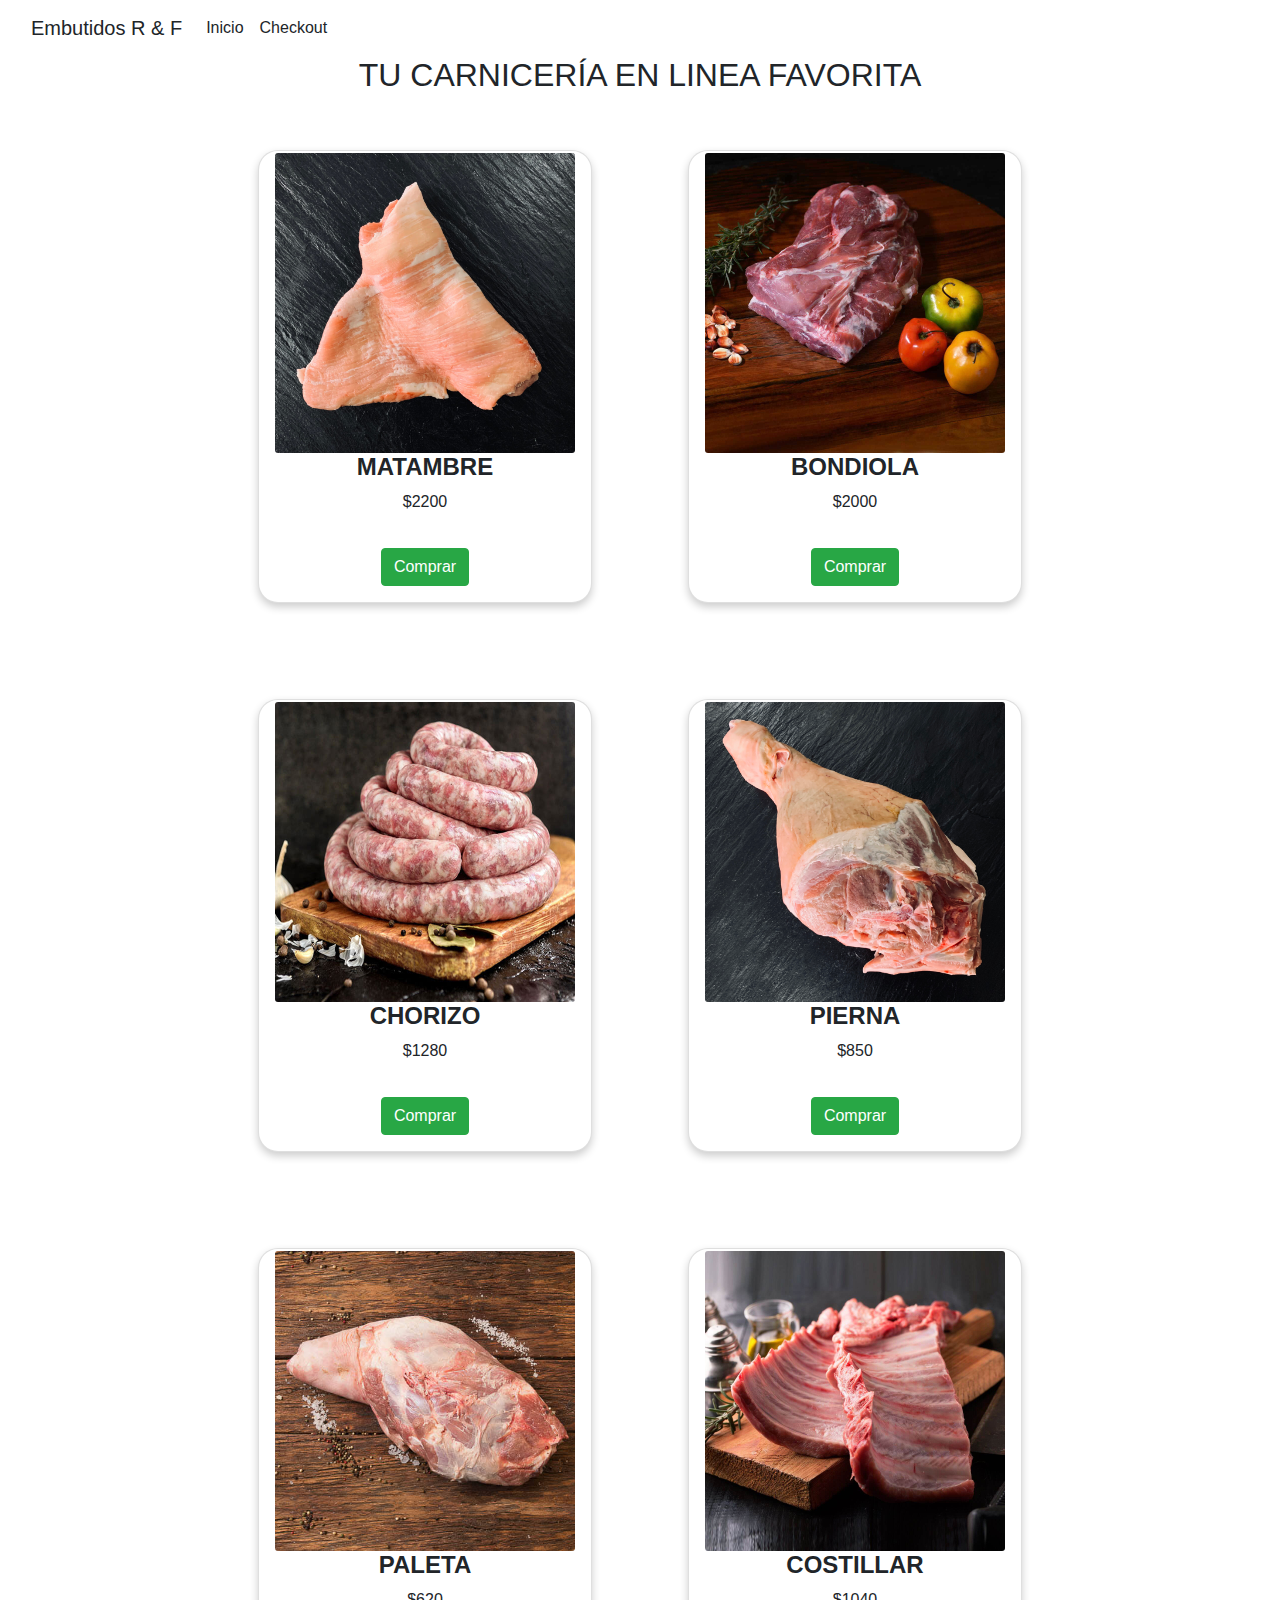
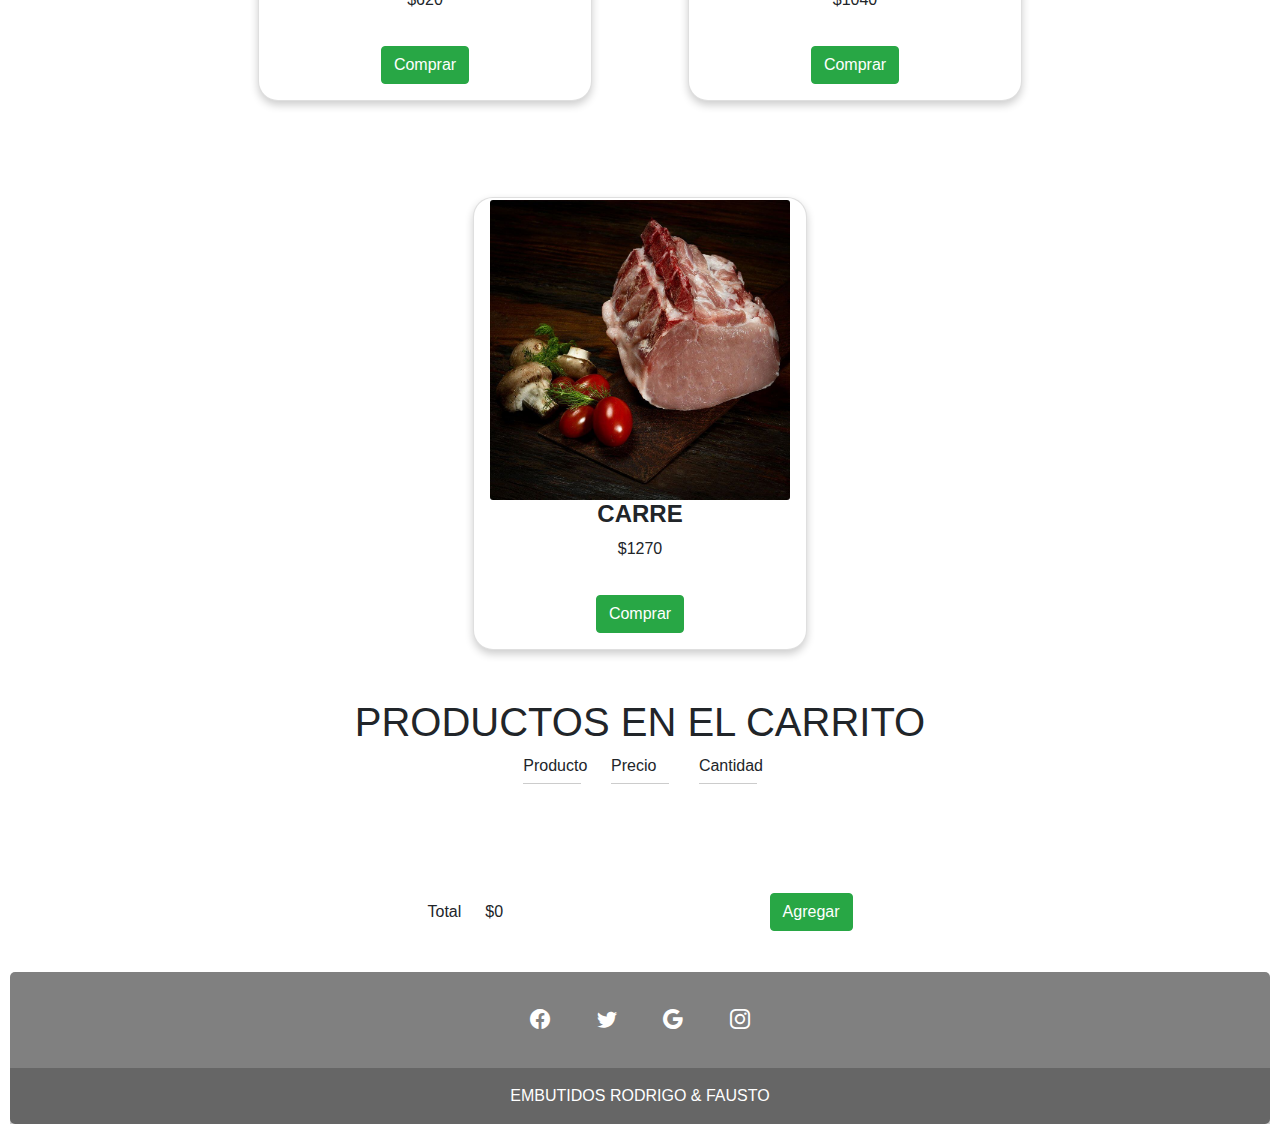
<file: index.html>
<html lang="en">
<head>
    <meta charset="UTF-8">
    <meta http-equiv="X-UA-Compatible" content="IE=edge">
    <meta name="viewport" content="width=device-width, initial-scale=1.0">
    <link rel="stylesheet" href="https://stackpath.bootstrapcdn.com/bootstrap/4.5.2/css/bootstrap.min.css"
        integrity="sha384-JcKb8q3iqJ61gNV9KGb8thSsNjpSL0n8PARn9HuZOnIxN0hoP+VmmDGMN5t9UJ0Z" crossorigin="anonymous">
    <link rel="stylesheet" href="https://cdn.jsdelivr.net/npm/bootstrap-icons@1.10.5/font/bootstrap-icons.css">
    <script src="./js/template.js"></script>
    <script src="./js/carrito.js"></script>
    <script defer src="./js/dom.js"></script>
    <script defer src="./js/checkout.js"></script>
    <link rel="stylesheet" href="./css/style.css">
    <title>Entrega Final</title>
</head>
<body>
    <header>
        <nav class="navbar navbar-expand-lg bg-body-tertiary">
            <div class="container-fluid">
                <a class="navbar-brand" href="#">Embutidos R & F</a>
                <button class="navbar-toggler" type="button" data-bs-toggle="collapse" data-bs-target="#navbarNav" aria-controls="navbarNav" aria-expanded="false" aria-label="Toggle navigation">
                <span class="navbar-toggler-icon"></span>
                </button>
                <div class="collapse navbar-collapse" id="navbarNav">
                <ul class="navbar-nav">
                    <li class="nav-item">
                        <a class="nav-link active" aria-current="page" href="#">Inicio</a>
                    </li>
                    <li class="nav-item">
                        <a class="nav-link" href="./checkout.html">Checkout</a>
                    </li>
                    
                </ul>
                </div>
            </div>
        </nav>
    </header>
    <main>
        <div>
        <h2>TU CARNICERÍA EN LINEA FAVORITA</h2>
        </div>
        <section>
            <div class="contenedor" id="conteiner">
            </div>
        </section>
        <div class="carritoText"><h1>PRODUCTOS EN EL CARRITO</H1></div>
        <section class="shopping-cart">
            <div class="container">
                <div class="row">
                    <div class="col-4">
                        <div class="shopping-cart-header">
                            <h6>Producto</h6>
                        </div>
                    </div>
                    <div class="col-4">
                        <div class="shopping-cart-header">
                            <h6 class="text-truncate">Precio</h6>
                        </div>
                    </div>
                    <div class="col-4">
                        <div class="shopping-cart-header">
                            <h6>Cantidad</h6>
                        </div>
                    </div>
                </div>
                <div class="row shopping-cart-items elementosCarritoCompra" id="carritoCompra">
                    <div class="shopping-cart-items elementosCarritoCompra" id="conteinerC">
                    </div>
                </div>
                <div class="row">
                    <div class="col-12">
                        <div class="totalDelCarrito d-flex align-items-center">
                            <p class="mb-0">Total</p>
                            <p class="ml-4 mb-0 shoppingCartTotal" id="precioTotal"> $0</p>
                            <div class="toast ml-auto bg-info" role="alert" aria-live="assertive" aria-atomic="true"
                                data-delay="2000">
                                <div class="toast-header">
                                    <span>✅</span>
                                    <strong class="mr-auto ml-1 text-secondary">Elemento en el carrito</strong>
                                    <button type="button" class="ml-2 mb-1 close" data-dismiss="toast" aria-label="Close">
                                        <span aria-hidden="true">&times;</span>
                                    </button>
                                </div>
                                <div class="toast-body text-white">
                                    Se aumentó correctamente la cantidad
                                </div>
                            </div>
                            <button class="btn btn-success ml-auto comprarButton"  id="miBoton"  type="button" data-toggle="modal"
                            data-target="#comprarModal" >Agregar</button> 
                            <!--<button class="btn btn-danger ml-auto comprarButton"  id="miBotonVaciar"  type="button" >Vaciar</button>-->
                        </div>
                    </div>
                </div>
                <div class="modal fade" id="comprarModal" tabindex="-1" aria-labelledby="comprarModalLabel"
                    aria-hidden="true">
                    <div class="modal-dialog modal-dialog-centered">
                        <div class="modal-content">
                            <div class="modal-header">
                                <h5 class="modal-title" id="comprarModalLabel">Gracias por su compra</h5>
                                <button type="button" class="close" data-dismiss="modal" aria-label="Close">
                                    <span aria-hidden="true">&times;</span>
                                </button>
                            </div>
                            <div class="modal-body">
                                <p>Ahora debe elegir su medio de pago</p>
                            </div>
                            <div class="modal-footer">
                                <a href="./checkout.html">
                                    <button type="button" class="btn btn-danger">Ir a Pagar <i class="bi bi-cart-check-fill"></i></button>
                                </a>
                            </div>
                        </div>
                    </div>
                </div>
    </main>
    <footer class="text-center text-white">
        <div class="container pt-4">
            <section class="mb-4">
                    <a class="btn btn-link btn-floating btn-lg text-white m-1" href="#!" role="button" data-mdb-ripple-color="white">
                    <i class="bi bi-facebook">      
                    </i>
                    </a>
                    <a class="btn btn-link btn-floating btn-lg text-white m-1" href="#!" role="button" data-mdb-ripple-color="dark">
                        <i class="bi bi-twitter"></i>
                    </a>
                    <a class="btn btn-link btn-floating btn-lg text-white m-1" href="#!" role="button" data-mdb-ripple-color="dark">
                        <i class="bi bi-google"></i>
                    </a>
                    <a class="btn btn-link btn-floating btn-lg text-white m-1" href="#!" role="button" data-mdb-ripple-color="dark">
                        <i class="bi bi-instagram"></i> 
                    </a>
            </section>
            </div>
            
        <div class="div1 text-center text-white p-3">
                    EMBUTIDOS RODRIGO & FAUSTO
        </div>
    </footer>
    <script src="https://code.jquery.com/jquery-3.5.1.slim.min.js"
    integrity="sha384-DfXdz2htPH0lsSSs5nCTpuj/zy4C+OGpamoFVy38MVBnE+IbbVYUew+OrCXaRkfj"
    crossorigin="anonymous"></script>
    <script src="https://cdn.jsdelivr.net/npm/popper.js@1.16.1/dist/umd/popper.min.js"
    integrity="sha384-9/reFTGAW83EW2RDu2S0VKaIzap3H66lZH81PoYlFhbGU+6BZp6G7niu735Sk7lN"
    crossorigin="anonymous"></script>
    <script src="https://stackpath.bootstrapcdn.com/bootstrap/4.5.2/js/bootstrap.min.js"
    integrity="sha384-B4gt1jrGC7Jh4AgTPSdUtOBvfO8shuf57BaghqFfPlYxofvL8/KUEfYiJOMMV+rV"
    crossorigin="anonymous"></script>
    <script src="https://cdn.jsdelivr.net/npm/bootstrap@5.3.0-alpha1/dist/js/bootstrap.bundle.min.js" integrity="sha384-w76AqPfDkMBDXo30jS1Sgez6pr3x5MlQ1ZAGC+nuZB+EYdgRZgiwxhTBTkF7CXvN" crossorigin="anonymous"></script>
</body>
</html>
</file>
<file: css/style.css>
main{
    display: flex;
    align-items: center;
    justify-content: center;
    flex-direction: column;
}
footer {
    margin: 10px;
    border-radius: 5px;
    background-color: grey; }
    footer .div1 {
        background-color: rgba(0, 0, 0, 0.2); }
.contenedor{
    display: flex;
    flex-wrap: wrap;
    justify-content: center;
    align-items: center;}
    .card {
        box-shadow: 0 4px 8px 0 rgba(0,0,0,0.2);
        transition: 0.3s;
        margin:3rem;
        border-radius: 20px;}
        .card-body{
            display: flex;
            justify-content: center;
            flex-direction: column;
        }
        .card-text{
            display: flex;
            justify-content: center;
        }
        .card:hover {
            box-shadow: 0 8px 16px 0 rgba(0,0,0,0.2);}
            .img{
                border-radius: 15px;
            }
.container {
    display: flex;
    padding: 2px 16px;
    flex-direction: column;
    align-items: center;
}
.card-boton{
    margin: 1rem;
    display: flex;
    justify-content: center;
}
.botton{
    border-radius: 15px;
    background-color: royalblue;
}
.carrito{
    display: flex;
    flex-direction: row;
    align-content: center;
    justify-content: space-between;
}
.carritoText{
    display: flex;
    align-items: center;
    justify-content: center;
}
.botonPagar{
    display: flex;
    justify-content: center;
}

.checkoutPago{
    display: flex;
    justify-content: center;
    align-items: center;
    flex-direction: column;
}
.selecPago{
    background-color: white;
    margin-left: 5%;
    margin-right: 5%;
    padding: 10px;
    border-color: rgb(32, 32, 32);
    border-radius: 0.7rem;
}
.shopping-cart-items {
    padding: 20px 0px;
}

.shopping-cart-header {
    border-bottom: 1px solid #ccc;
}

.shopping-cart-image {
    max-width: 80px;
    border-radius: 20px;
}

.shopping-cart-quantity-input {
    max-width: 45px;
    border: 1px solid #ccc;
    border-radius: 5px;
    background: #eee;
    padding: 5px;
}

.shopping-cart-total {
    min-height: 96px;
}
.checkoutSect{
    height: 70vh;
}
#botonAceptar{
    margin-top: 0.5rem;
}
#divPago{
    display: flex;
    align-items: center;
    justify-content: center;
}
.navbar-brand{
    color: #212529;
}
.nav-link{
    color:#212529;
}
.container-contact100, .container-contact100-form-btn{
    display: flex;
    flex-direction: column;
    align-items: center;
    justify-content: center;
}
.input1{
    margin: 0.5rem;
}
.input1{
    background-color: white;
    padding: 10px;
    border-color: rgb(32, 32, 32);
    border-radius: 0.7rem;
    border-style:ridge;
}
</file>
